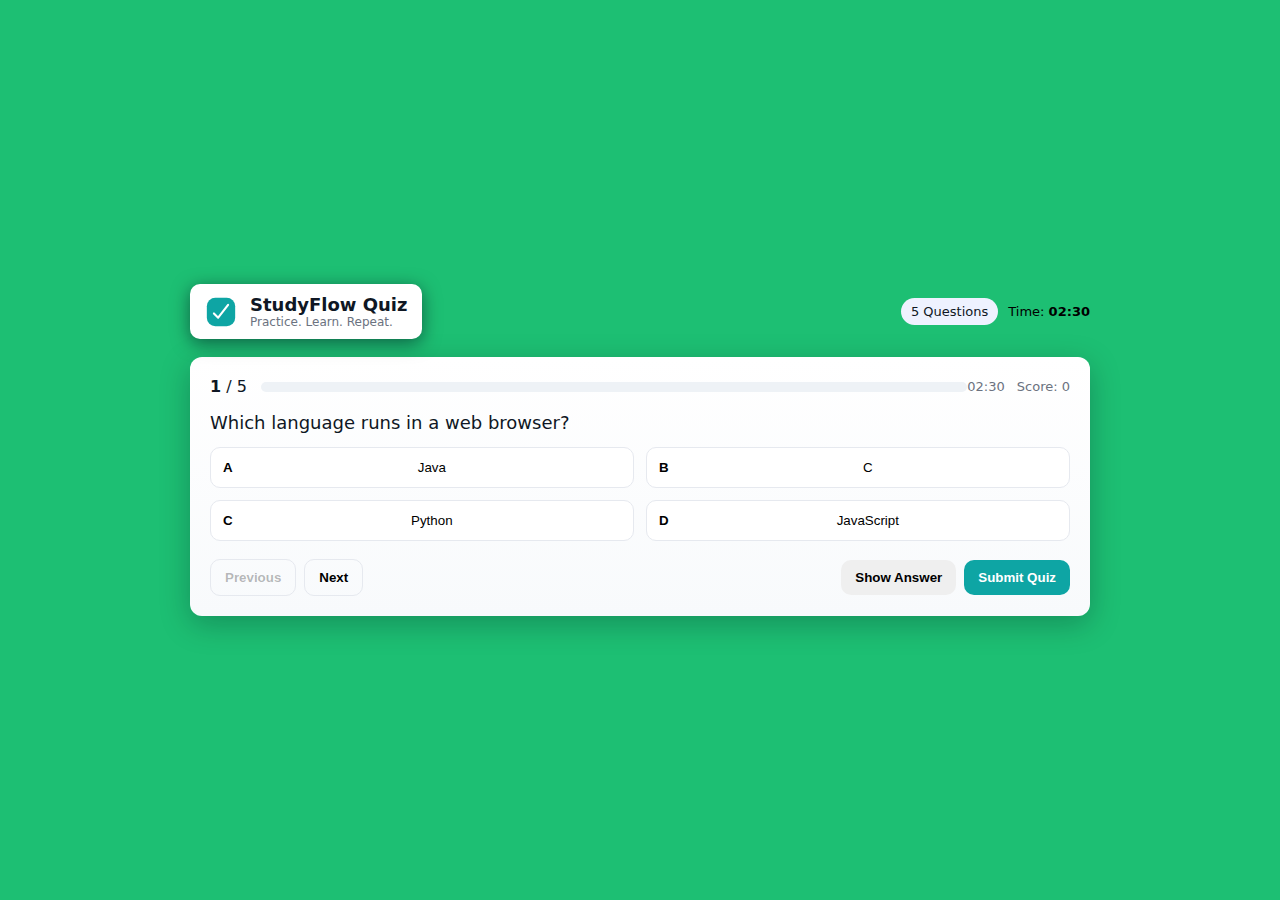
<file: quiz.html>
<!DOCTYPE html>
<html lang="en">

<head>
    <meta charset="utf-8" />
    <meta name="viewport" content="width=device-width, initial-scale=1" />
    <title>Quiz</title>
    <link href="img/favicon.ico" rel="icon">
    <link href="img/apple-touch-icon.png" rel="apple-touch-icon">

    <link href="https://fonts.googleapis.com/css?family=Montserrat:200,300|Nunito:400,700&display=swap"
        rel="stylesheet">
    <style>
        :root {
            --bg: #0f1724;
            --bg:#28a745;
            --card: #ffffff;
            --muted: #6b7280;
            --accent: #0ea5a4;
            --success: #10b981;
            --danger: #ef4444;
            --radius: 12px;
            --max-width: 900px;
            font-family: Inter, system-ui, -apple-system, 'Segoe UI', Roboto, 'Helvetica Neue', Arial;
        }

        * {
            box-sizing: border-box
        }

        body {
            margin: 0;
            background:#1dbf73; /*linear-gradient(180deg, #071024 0%, #0b1220 100%)*/
            color: #0f1724;
            display: flex;
            align-items: center;
            justify-content: center;
            min-height: 100vh;
            padding: 24px
        }

        .wrap {
            width: 100%;
            max-width: var(--max-width);
        }

        header {
            display: flex;
            align-items: center;
            gap: 16px;
            margin-bottom: 18px
        }

        .brand {
            background: var(--card);
            padding: 10px 14px;
            border-radius: 10px;
            box-shadow: 0 4px 18px rgba(2, 6, 23, 0.5);
            display: flex;
            align-items: center;
            gap: 12px
        }

        .brand h1 {
            font-size: 18px;
            margin: 0
        }

        .card {
            background: linear-gradient(180deg, #ffffff 0%, #f8fafc 100%);
            border-radius: var(--radius);
            padding: 20px;
            box-shadow: 0 8px 30px rgba(2, 6, 23, 0.25)
        }

        .topbar {
            display: flex;
            justify-content: space-between;
            align-items: center;
            margin-bottom: 16px
        }

        .meta {
            display: flex;
            gap: 10px;
            align-items: center
        }

        .meta .chip {
            font-size: 13px;
            padding: 6px 10px;
            background: #eef2ff;
            border-radius: 999px
        }

        .question {
            font-size: 18px;
            margin: 14px 0
        }

        .answers {
            display: grid;
            grid-template-columns: 1fr 1fr;
            gap: 12px;
            margin-top: 12px
        }

        .answer {
            padding: 12px;
            border-radius: 10px;
            border: 1px solid #e6e9ef;
            background: white;
            cursor: pointer;
            transition: all .18s;
            display: flex;
            align-items: center;
            gap: 10px
        }

        .answer:hover {
            transform: translateY(-3px);
            box-shadow: 0 6px 18px rgba(2, 6, 23, 0.06)
        }

        .answer.selected {
            outline: 3px solid rgba(14, 165, 164, 0.12);
            border-color: var(--accent)
        }

        .answer.correct {
            background: linear-gradient(90deg, #ecfdf5, #ecfeef);
            border-color: var(--success)
        }

        .answer.wrong {
            background: linear-gradient(90deg, #fff5f5, #fff8f8);
            border-color: var(--danger)
        }

        .controls {
            display: flex;
            justify-content: space-between;
            align-items: center;
            margin-top: 18px;
            gap: 12px;
            flex-wrap: wrap
        }

        .btn {
            padding: 10px 14px;
            border-radius: 10px;
            border: 0;
            cursor: pointer;
            font-weight: 600
        }

        .btn.primary {
            background: var(--accent);
            color: white
        }

        .btn.ghost {
            background: transparent;
            border: 1px solid #e6e9ef
        }

        .progress-wrap {
            flex: 1;
            min-width: 180px;
            margin-left: 14px
        }

        .progress {
            height: 10px;
            background: #eef2f6;
            border-radius: 999px;
            overflow: hidden
        }

        .progress>i {
            display: block;
            height: 100%;
            width: 0%;
            background: linear-gradient(90deg, var(--accent), #7dd3fc)
        }

        .footer-stats {
            display: flex;
            gap: 12px;
            align-items: center;
            color: var(--muted);
            font-size: 13px
        }

        /* results */
        .results {
            display: none
        }

        .results.show {
            display: block
        }

        .score {
            font-size: 36px;
            font-weight: 700;
            margin: 6px 0
        }

        /* responsive */
        @media (max-width:720px) {
            .answers {
                grid-template-columns: 1fr;
            }

            header {
                flex-direction: column;
                align-items: flex-start
            }

            .topbar {
                flex-direction: column;
                align-items: flex-start;
                gap: 8px
            }

            .progress-wrap {
                width: 100%;
                margin-left: 0
            }
        }
    </style>
</head>

<body>
    <div class="wrap">
        <header>
            <div class="brand">
                <svg width="34" height="34" viewBox="0 0 24 24" fill="none" aria-hidden>
                    <rect x="2" y="2" width="20" height="20" rx="6" fill="#0ea5a4" />
                    <path d="M7 13l3 3 7-9" stroke="#fff" stroke-width="1.5" stroke-linecap="round"
                        stroke-linejoin="round" />
                </svg>
                <div>
                    <h1>StudyFlow Quiz</h1>
                    <div style="font-size:12px;color:var(--muted)">Practice. Learn. Repeat.</div>
                </div>
            </div>
            <div style="margin-left:auto;display:flex;gap:10px;align-items:center">
                <div class="meta">
                    <div class="chip">5 Questions</div>
                    <div style="font-size:13px;color:black">Time: <strong id="timeTotal">--</strong></div>
                                                    <!-- var(--muted) -->
                </div>
            </div>
        </header>

        <main class="card" role="main">
            <div class="topbar">
                <div><strong id="qIndex">1</strong> / <span id="qTotal">5</span></div>
                <div class="progress-wrap" aria-hidden>
                    <div class="progress" aria-hidden><i id="progressBar"></i></div>
                </div>
                <div class="footer-stats">
                    <div id="timer">00:00</div>
                    <div id="scoreLabel">Score: 0</div>
                </div>
            </div>

            <div id="quizArea">
                <div class="question" id="questionText">Question will appear here</div>
                <div class="answers" id="answers"></div>

                <div class="controls">
                    <div style="display:flex;gap:8px">
                        <button class="btn ghost" id="prevBtn" aria-label="Previous">Previous</button>
                        <button class="btn ghost" id="nextBtn" aria-label="Next">Next</button>
                    </div>
                    <div style="display:flex;gap:8px">
                        <button class="btn" id="showAnswerBtn">Show Answer</button>
                        <button class="btn primary" id="submitBtn">Submit Quiz</button>
                    </div>
                </div>
            </div>

            <div class="results" id="results">
                <h3>Results</h3>
                <div class="score" id="finalScore">0 / 0</div>
                <div id="feedback" style="color:var(--muted)"></div>
                <div style="margin-top:14px;display:flex;gap:10px">
                    <button class="btn ghost" id="retryBtn">Retry</button>
                    <button class="btn primary" id="reviewBtn">Review Answers</button>
                </div>
            </div>
        </main>
    </div>

    <script>
        // Sample questions - replace or extend as needed. Keep them small and accessible.
        const QUESTIONS = [
            { q: 'Which language runs in a web browser?', choices: ['Java', 'C', 'Python', 'JavaScript'], answer: 3 },
            { q: 'What does CSS stand for?', choices: ['Central Style Sheets', 'Cascading Style Sheets', 'Cascading Simple Sheets', 'Computer Style Sheets'], answer: 1 },
            { q: 'Which HTML tag is used to define an unordered list?', choices: ['<ol>', '<ul>', '<li>', '<list>'], answer: 1 },
            { q: 'Which company developed the React library?', choices: ['Microsoft', 'Apple', 'Facebook', 'Google'], answer: 2 },
            { q: 'What does HTTP stand for?', choices: ['HyperText Transfer Protocol', 'HyperText Transmission Protocol', 'High Transfer Text Protocol', 'Hyperlink Transfer Text Protocol'], answer: 0 }
        ];

        // state
        let index = 0;
        let score = 0;
        const userAnswers = new Array(QUESTIONS.length).fill(null);
        let timerSeconds = QUESTIONS.length * 30; // 30 seconds per question default
        let timerInterval = null;

        // elements
        const qTotalEl = document.getElementById('qTotal');
        const qIndexEl = document.getElementById('qIndex');
        const questionText = document.getElementById('questionText');
        const answersEl = document.getElementById('answers');
        const prevBtn = document.getElementById('prevBtn');
        const nextBtn = document.getElementById('nextBtn');
        const submitBtn = document.getElementById('submitBtn');
        const showAnswerBtn = document.getElementById('showAnswerBtn');
        const progressBar = document.getElementById('progressBar');
        const timerEl = document.getElementById('timer');
        const timeTotalEl = document.getElementById('timeTotal');
        const scoreLabel = document.getElementById('scoreLabel');
        const resultsEl = document.getElementById('results');
        const quizArea = document.getElementById('quizArea');
        const finalScore = document.getElementById('finalScore');
        const feedback = document.getElementById('feedback');
        const retryBtn = document.getElementById('retryBtn');
        const reviewBtn = document.getElementById('reviewBtn');

        // helper to escape HTML tags so they show as text
        function escapeHtml(str) {
            return str.replace(/</g, "&lt;").replace(/>/g, "&gt;");
        }

        // init
        function init() {
            qTotalEl.textContent = QUESTIONS.length;
            timeTotalEl.textContent = formatTime(timerSeconds);
            renderQuestion();
            startTimer();
            updateProgress();
        }

        function renderQuestion() {
            const q = QUESTIONS[index];
            qIndexEl.textContent = index + 1;
            questionText.textContent = q.q;
            answersEl.innerHTML = '';
            q.choices.forEach((choice, i) => {
                const btn = document.createElement('button');
                btn.className = 'answer';
                btn.setAttribute('data-index', i);
                btn.setAttribute('aria-pressed', 'false');
                btn.innerHTML = `<span style="font-weight:600">${String.fromCharCode(65 + i)}</span><div style="flex:1">${escapeHtml(choice)}</div>`;
                btn.addEventListener('click', () => selectAnswer(i, btn));
                answersEl.appendChild(btn);
            });
            // restore selection
            if (userAnswers[index] !== null) {
                const el = answersEl.querySelector('[data-index="' + userAnswers[index] + '"]');
                if (el) el.classList.add('selected');
            }
            // update buttons
            prevBtn.disabled = index === 0;
            nextBtn.disabled = index === QUESTIONS.length - 1;
        }

        function selectAnswer(choiceIndex, btn) {
            // clear previous
            answersEl.querySelectorAll('.answer').forEach(a => a.classList.remove('selected', 'correct', 'wrong'));
            btn.classList.add('selected');
            userAnswers[index] = choiceIndex;
            scoreLabel.textContent = `Score: ${calculateScorePreview()}`;
        }

        function calculateScorePreview() {
            let s = 0;
            for (let i = 0; i < userAnswers.length; i++) {
                if (userAnswers[i] === QUESTIONS[i].answer) s++;
            }
            return s;
        }

        prevBtn.addEventListener('click', () => { index = Math.max(0, index - 1); renderQuestion(); updateProgress(); });
        nextBtn.addEventListener('click', () => { index = Math.min(QUESTIONS.length - 1, index + 1); renderQuestion(); updateProgress(); });

        showAnswerBtn.addEventListener('click', () => {
            const correct = QUESTIONS[index].answer;
            answersEl.querySelectorAll('.answer').forEach(a => {
                const i = Number(a.getAttribute('data-index'));
                a.classList.remove('selected');
                if (i === correct) a.classList.add('correct');
                else if (userAnswers[index] === i) a.classList.add('wrong');
            });
        });

        submitBtn.addEventListener('click', finishQuiz);
        retryBtn.addEventListener('click', () => {
            index = 0; score = 0; userAnswers.fill(null); resultsEl.classList.remove('show'); quizArea.style.display = 'block'; startTimer(true); renderQuestion(); updateProgress(); scoreLabel.textContent = 'Score: 0';
        });

        reviewBtn.addEventListener('click', () => {
            index = 0; renderQuestion(); revealAnswerForAll();
        });

        function revealAnswerForAll() {
            answersEl.querySelectorAll('.answer').forEach(a => {
                const i = Number(a.getAttribute('data-index'));
                if (i === QUESTIONS[index].answer) a.classList.add('correct');
                else if (userAnswers[index] === i) a.classList.add('wrong');
            });
        }

        function finishQuiz() {
            clearInterval(timerInterval);
            const total = QUESTIONS.length;
            const s = calculateScorePreview();
            finalScore.textContent = `${s} / ${total}`;
            let fb = '';
            const pct = (s / total) * 100;
            if (pct === 100) fb = 'Perfect! Great job.';
            else if (pct >= 70) fb = 'Nice work — keep practicing!';
            else fb = 'Practice more — you can do it!';
            feedback.textContent = fb;
            resultsEl.classList.add('show');
            quizArea.style.display = 'none';
        }

        function updateProgress() {
            const pct = Math.round(((index) / (QUESTIONS.length - 1 || 1)) * 100);
            progressBar.style.width = pct + '%';
        }

        function startTimer(reset = false) {
            if (reset) timerSeconds = QUESTIONS.length * 30;
            clearInterval(timerInterval);
            timerInterval = setInterval(() => {
                timerSeconds--;
                timerEl.textContent = formatTime(timerSeconds);
                if (timerSeconds <= 0) { clearInterval(timerInterval); finishQuiz(); }
            }, 1000);
            timerEl.textContent = formatTime(timerSeconds);
        }

        function formatTime(sec) {
            const m = Math.floor(sec / 60); const s = sec % 60; return `${String(m).padStart(2, '0')}:${String(s).padStart(2, '0')}`;
        }

        document.addEventListener('keydown', (e) => {
            if (e.key === 'ArrowRight') nextBtn.click();
            if (e.key === 'ArrowLeft') prevBtn.click();
            if (e.key === 'Enter') {
                const sel = answersEl.querySelector('.answer');
                if (sel) sel.click();
            }
        });

        document.addEventListener('DOMContentLoaded', init);
    </script>
</body>

</html>
</file>
